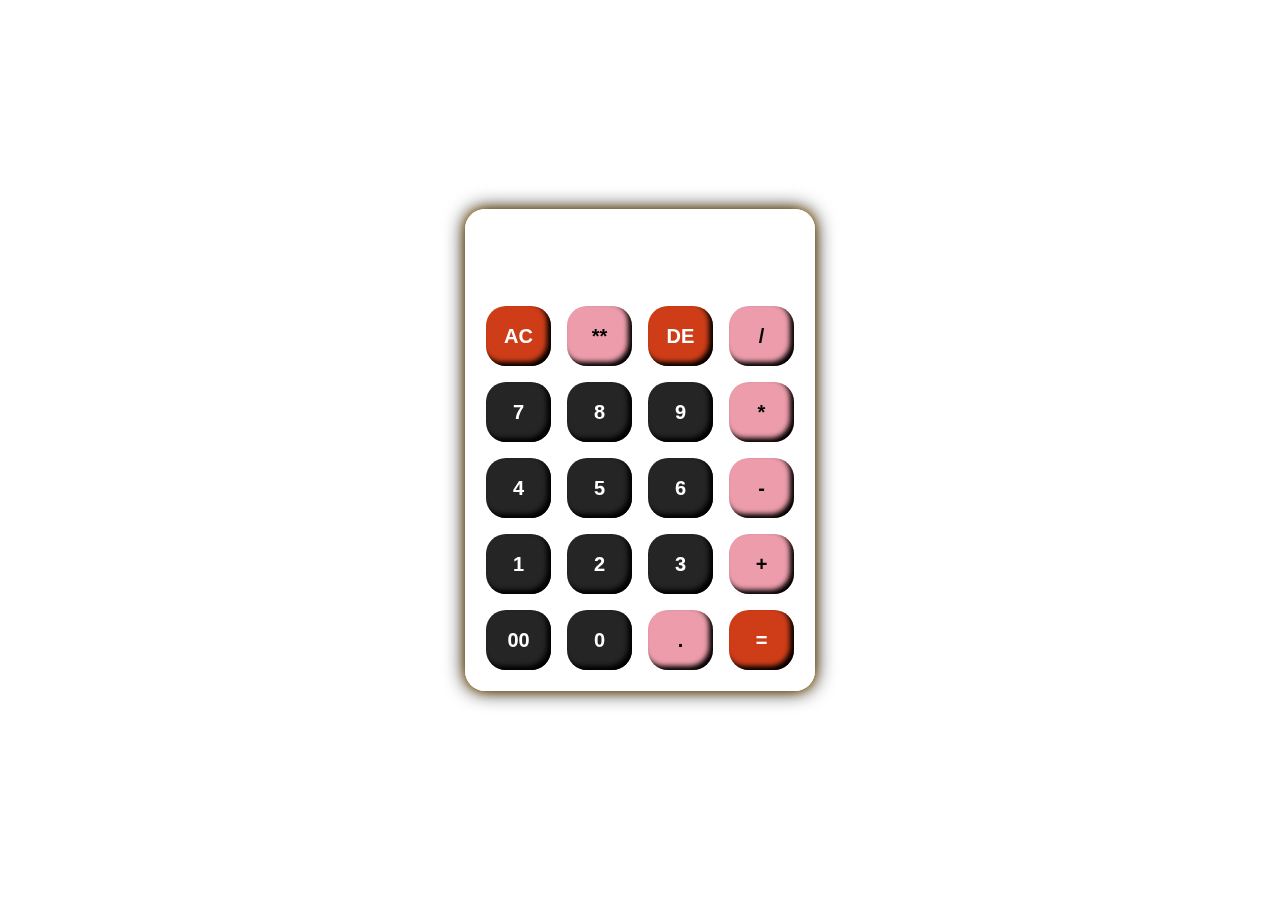
<file: Calculator/index.html>
<!DOCTYPE html>
<html lang="en">
<head>
    <meta charset="UTF-8">
    <meta name="viewport" content="width=device-width, initial-scale=1.0">
    <link rel="stylesheet" href="style.css">
    <title>Calculator</title>
</head>
<body>
    <main>
        <section id="main-section">
            <div id="calculator">
                <input type="text" id="display" readonly>

                <button onclick="clearDisplay()" class="orange">AC</button>
                
                <button onclick="addToDisplay('**')" class="pink">**</button>
                
                <button onclick="deleteLastOne()" class="orange">DE</button>
                
                <button onclick="addToDisplay('/')" class="pink">/</button>
                
                <button onclick="addToDisplay('7')" >7</button>
                
                <button onclick="addToDisplay('8')" >8</button>
                
                <button onclick="addToDisplay('9')" >9</button>
                
                <button onclick="addToDisplay('*')" class="pink">*</button>
                
                <button onclick="addToDisplay('4')" >4</button>
                
                <button onclick="addToDisplay('5')" >5</button>
                
                <button onclick="addToDisplay('6')" >6</button>
                
                <button onclick="addToDisplay('-')" class="pink">-</button>
                
                <button onclick="addToDisplay('1')" >1</button>
                
                <button onclick="addToDisplay('2')" >2</button>
                
                <button onclick="addToDisplay('3')" >3</button>
                
                <button onclick="addToDisplay('+')" class="pink">+</button>
                
                <button onclick="addToDisplay('00')" >00</button>
                
                <button onclick="addToDisplay('0')" >0</button>
                
                <button onclick="addToDisplay('.')" class="pink">.</button>
                
                <button onclick="calculate()" class="orange">=</button>
            </div>
        </section>
    </main>

    <script src="script.js"></script>
</body>
</html>
</file>
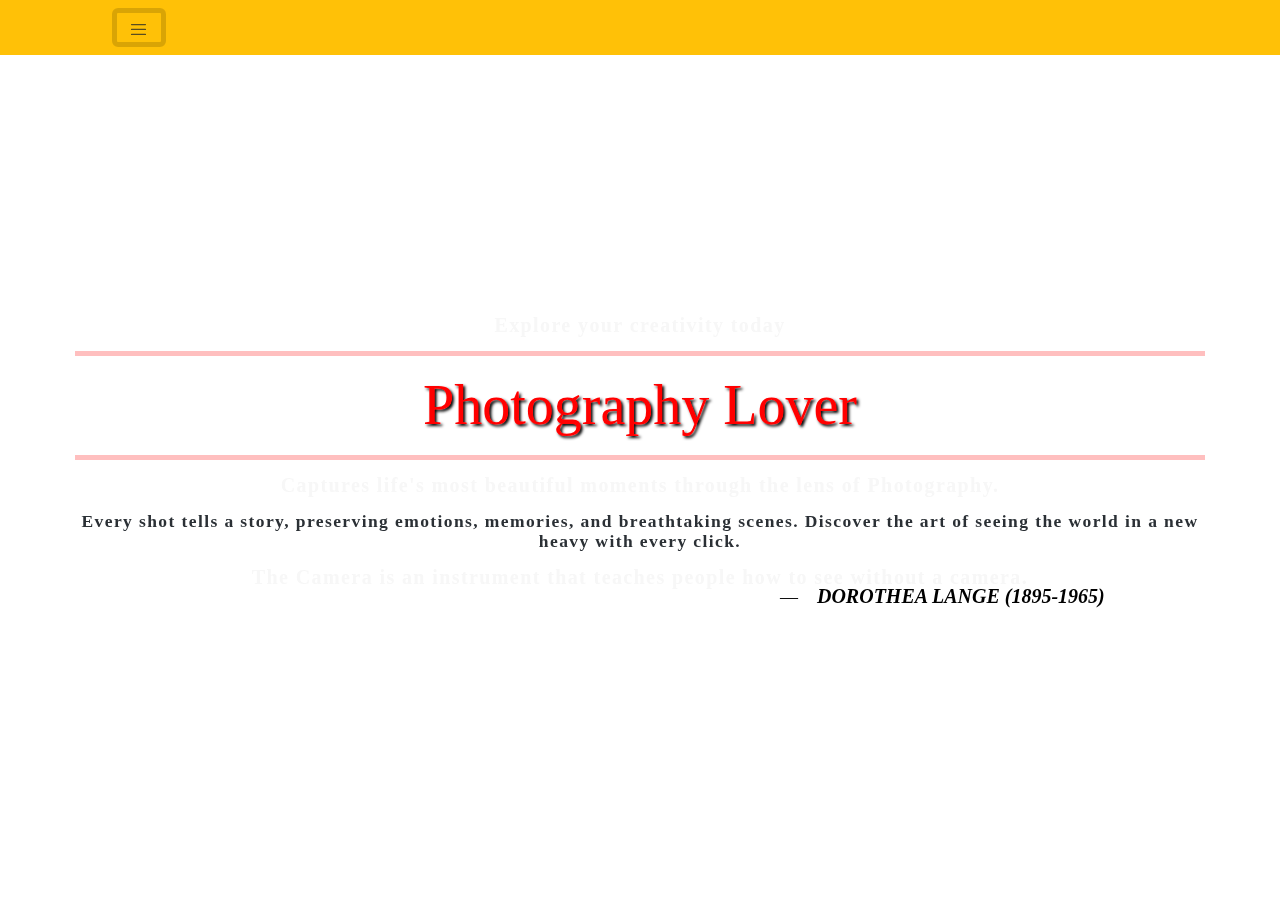
<file: Landing_Page/index.html>
<!DOCTYPE html>
<html lang="en">

<head>
  <meta charset="UTF-8">
  <meta name="viewport" content="width=device-width, initial-scale=1.0">
  <title>Landing Page</title>
  <link rel="stylesheet" href="https://cdn.jsdelivr.net/npm/bootstrap@5.3.3/dist/css/bootstrap.min.css">
  <link rel="stylesheet" href="style.css">
</head>

<body>
  <main>
    <div class="collapse" id="navbarToggleExternalContent" data-bs-theme="dark">
      <div class="bg-warning text-dark p-3">
        <div class="container-fluid d-flex justify-content-evenly">
          <span class="navbar-brand mb-0 h1" style="font-size: 20px;">Home</span>
          <span class="navbar-brand mb-0 h1" style="font-size: 20px;">Gallery</span>
          <span class="navbar-brand mb-0 h1" style="font-size: 20px;">Blog</span>
          <span class="navbar-brand mb-0 h1" style="font-size: 20px;">Contact</span>
        </div>
      </div>
    </div>
    <nav class="navbar navbar-warning bg-warning">
      <div class="container-fluid">
        <button style="margin-left: 8%;" class="navbar-toggler" type="button" data-bs-toggle="collapse"
          data-bs-target="#navbarToggleExternalContent" aria-controls="navbarToggleExternalContent"
          aria-expanded="false" aria-label="Toggle navigation">
          <span class="navbar-toggler-icon"></span>
        </button>
      </div>
    </nav>

    <section class="container-fluid">
      <div>
        <p>Explore your creativity today</p>
        <hr>
        <h1>Photography Lover</h1>
        <hr>
        <p>
          Captures life's most beautiful moments through the lens of Photography.
        </p>
        <p>
          <small class="text-dark">
            Every shot tells a story, preserving emotions, memories, and breathtaking scenes. Discover the art of seeing
            the world in a new heavy with every click. </small>
        </p>
        <figure class="text-end">
          <blockquote class="blockquote">
            <p>The Camera is an instrument that teaches people how to see without a camera.</p>
          </blockquote>
          <figcaption class="blockquote-footer text-end" style="color: black; font-size: 18px;">
            <cite title="Photographer">DOROTHEA LANGE (1895-1965)</cite>
          </figcaption>
        </figure>
      </div>
    </section>
  </main>

  <script src="https://cdn.jsdelivr.net/npm/bootstrap@5.3.3/dist/js/bootstrap.bundle.min.js"></script>
</body>

</html>
</file>
<file: Calculator/style.css>
* {
    margin: 0;
    padding: 0;
    box-sizing: border-box;
}

:root {
    --primary-color: #000;
    --secondary-color: #252525;
    --tertiary-color: #fff;
    --border : linear-gradient(120deg, #33ffd8, var(--tertiary-color));
}

#main-section {
    height: 100vh;
    width: 100%;
    font-family: algeria;
    font-weight: 400;
    background: url(https://i.pinimg.com/736x/dd/1c/5b/dd1c5b14fc8446a4741fdb979c4fe3cc.jpg);
    background-position: center;
    background-size: cover;
    background-repeat: no-repeat;
    display: flex;
    justify-content: center;
    align-items: center;
}

#calculator {
    width: 350px;
    display: grid;
    grid-template-columns: repeat(4, 1fr);
    grid-auto-rows: 60px;
    gap: 1rem;
    border: 1px solid var(--tertiary-color);
    border-radius: 20px;
    background-color: transparent;
    backdrop-filter: blur(10px);
    padding: 20px;
    box-shadow: 0px 0px 20px var(--primary-color), -0px -0px 10px rgba(255, 166, 0, 0.87);
}

#display {
    grid-column: 1/5;
    padding: 12px;
    background-color: transparent;
    font-weight: 600;
    font-size: 28px;
    color: var(--tertiary-color);
    border-radius: 20px;
    text-align: right;
    border: none;
    outline: none;
    user-select: none;
    overflow-x: scroll;
    cursor: default;
}
#display::-webkit-scrollbar {
    display: block;
    width: 3px;
}

button {
    font-size: 20px;
    font-weight: 550;
    color: var(--tertiary-color);
    background-color: var(--secondary-color);
    border-radius: 20px;
    padding: 12px;
    border: none;
    box-shadow: inset -4px -4px 5px var(--primary-color),
                -1px -1px 5px var(--tertiary-color);
    cursor: pointer;
    user-select: none;
}
button:hover {
    background: #3e3e3e;
}
button:active {
    box-shadow: inset 2px 2px 5px var(--primary-color),
                -1px -1px 5px var(--tertiary-color);
}

.pink {
    background-color: rgb(236, 156, 170);
    color: var(--primary-color);
}
.pink:hover {
    background-color: pink;
}

.orange {
    background: rgb(206, 61, 24);
}
.orange:hover {
    background: rgb(231, 90, 55);
}
</file>
<file: Landing_Page/style.css>
*{
    margin: 0;
    padding: 0;
    box-sizing: border-box;
}

html, body {
    height: 100vh;
    width: 100%;
    font-family: 'Times New Roman', Times, serif;
    font-weight: 400;
}

:root {
    --bs-border-width: 5px;
    --bs-body-line-height: 1.2rem;
    --bs-navbar-toggler-font-size: 12px;
    --bs-secondary-color: #000;
}

.navbar-toggler-icon {
    height: 1.1rem;
    width: 1.2rem;
}


span {
    cursor: pointer;
}


section {
    min-height: 92vh;
    height: 100%;
    width: 100%;
    background: url(https://i.pinimg.com/736x/2d/b9/26/2db9264d5cf335e222baa960c19586e8.jpg);
    background-position: center;
    background-repeat: no-repeat;
    filter: brightness(1.3);
    background-size: cover;
    display: flex;
    justify-content: center;
    align-items: center;
}


section div {
    width: 90%;
    color: red;
}

h1 {
    text-align: center;
    font-size: 3.5rem;
    text-shadow: 2px 2px 3px rgb(0,0,0);
}

p {
    font-size: 20px;
    color: rgb(190,190,190);
    /* color: #000; */
    letter-spacing: 1.4px;
    font-weight: bold;
    text-align: center;
}


cite {
    padding: 5px 10px;
    margin-right: 8%;
    font-weight: bolder;
    /* color: rgb(190,190,190);  */
    font-size: 20px;
}
</file>
